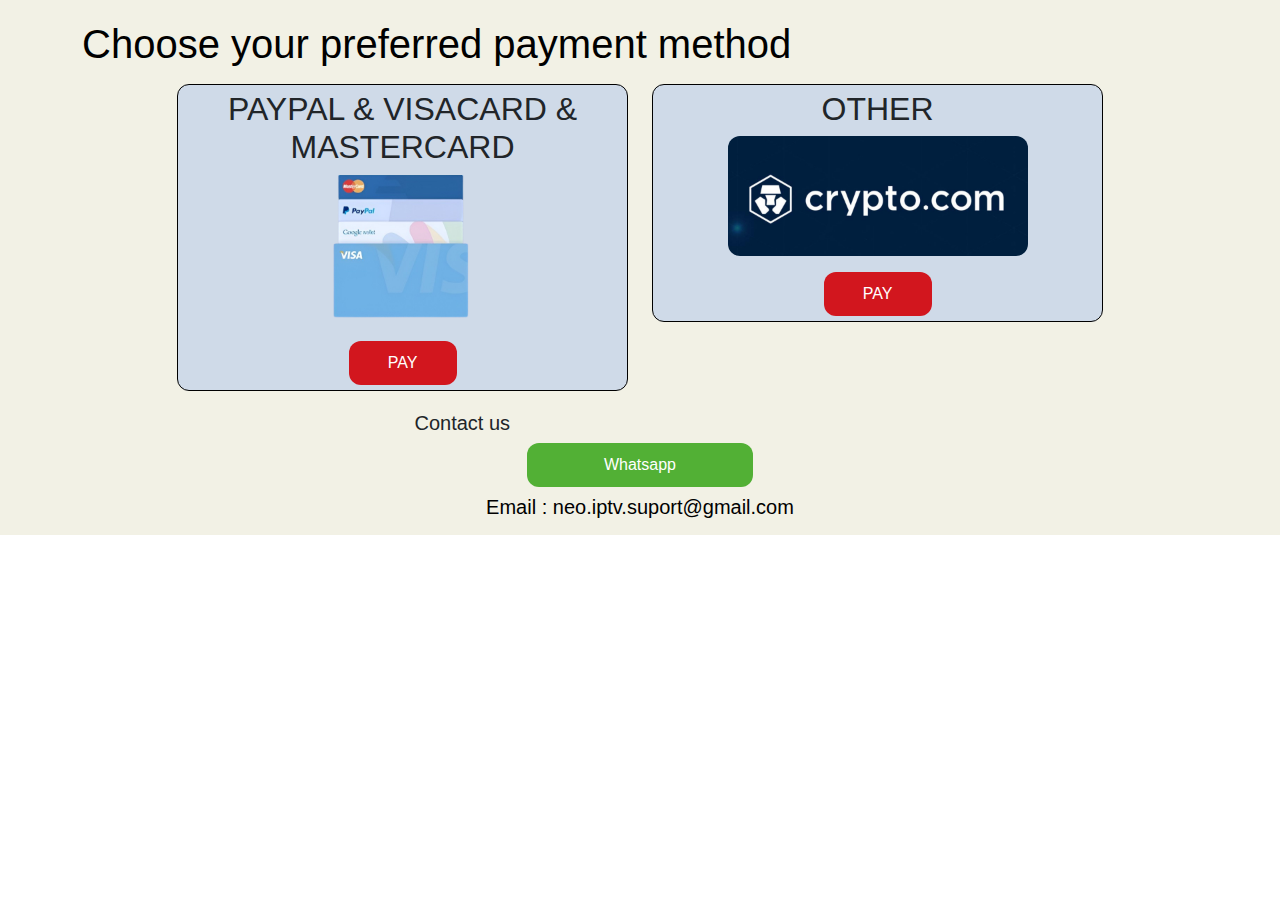
<file: 12pay.html>
<!DOCTYPE html>
<html lang="en">
<head>
    <meta charset="UTF-8">
    <meta name="viewport" content="width=device-width, initial-scale=1.0">
    <link rel="stylesheet" href="css/all.min.css">
    <link rel="stylesheet" href="css/bootstrap.min.css">
    <link rel="stylesheet" href="css/style.css">
    <link rel="icon" href="images/streaming-tv-app.png" type="image/icon type">
    <title>Payment</title>
</head>
<body>
  <section class="payment">
    <div class="container">
        <h1 class="text-start  text-black mb-3">
            Choose your preferred payment method
        </h1>
        <div class="row d-flex justify-content-center ">
            <div class="col-lg-5">
                <div class="box">
                    <h2 class="text-center">PAYPAL & VISACARD & MASTERCARD</h2>
                   <div class="image-box text-center text-center ">
                    <img src="images/visa.png" width="150" alt="">
                </div>
                 <div class="btn-holder text-center mt-3">
                    <a href="https://writerarticles.gumroad.com/l/tknxjp"><button>
                        PAY
                    </button></a>
                 </div>
                </div>
            </div>
            <div class="col-lg-5">
                <div class="box">
                    <h2 class="text-center">OTHER </h2>
                  <div class="image-box text-center text-center ">
                    <img src="images/cryptocom-banner.jpg" width="300" alt="">
                </div>
                <div class="btn-holder text-center mt-3">
                    <a href="https://writerarticles.gumroad.com/l/tknxjp"><button>
                        PAY
                    </button></a>
                 </div>
                </div>
            </div>
            <div class="col-lg-5">
                <h5 class="">Contact us</h5>
                <div class="btn-whats text-center w-100 ">
                    <a href=" https://wa.link/snxlrn">
                        <button>
                            Whatsapp
                        </button>
                    </a>
                </div>
                
                <h5 class="text-center text-black py-2">
                    Email : neo.iptv.suport@gmail.com
                </h5>
            </div>
        </div>
    </div>
  </section>
</body>
</html>
</file>
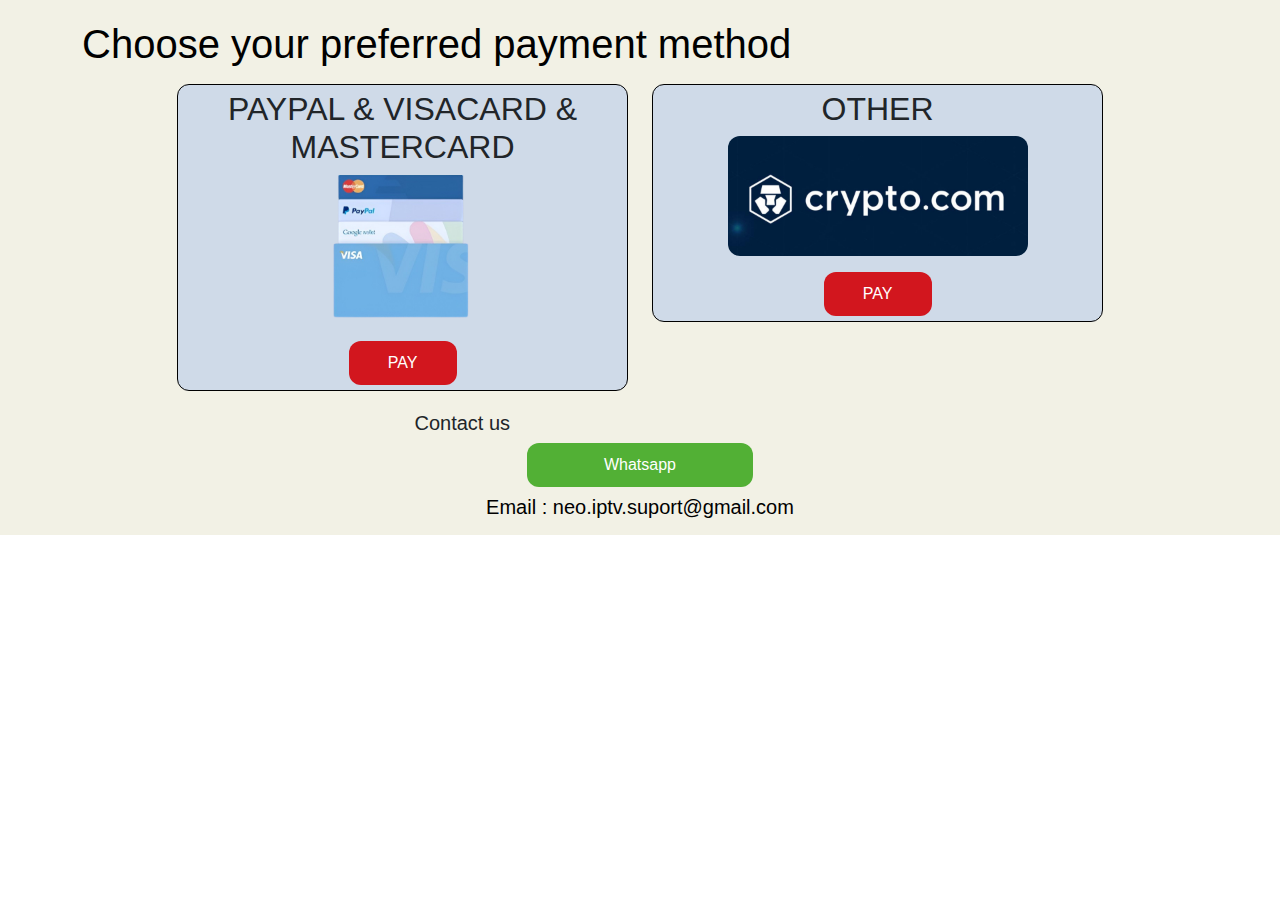
<file: 1pay.html>
<!DOCTYPE html>
<html lang="en">
<head>
    <meta charset="UTF-8">
    <meta name="viewport" content="width=device-width, initial-scale=1.0">
    <link rel="stylesheet" href="css/all.min.css">
    <link rel="stylesheet" href="css/bootstrap.min.css">
    <link rel="stylesheet" href="css/style.css">
    <link rel="icon" href="images/streaming-tv-app.png" type="image/icon type">
    <title>Payment</title>
</head>
<body>
  <section class="payment">
    <div class="container">
        <h1 class="text-start  text-black mb-3">
            Choose your preferred payment method
        </h1>
        <div class="row d-flex justify-content-center ">
            <div class="col-lg-5">
                <div class="box">
                    <h2 class="text-center">PAYPAL & VISACARD & MASTERCARD</h2>
                   <div class="image-box text-center text-center ">
                    <img src="images/visa.png" width="150" alt="">
                </div>
                 <div class="btn-holder text-center mt-3">
                    <a href="https://writerarticles.gumroad.com/l/qvtba"><button>
                        PAY
                    </button></a>
                 </div>
                </div>
            </div>
            <div class="col-lg-5">
                <div class="box">
                    <h2 class="text-center">OTHER </h2>
                  <div class="image-box text-center text-center ">
                    <img src="images/cryptocom-banner.jpg" width="300" alt="">
                </div>
                <div class="btn-holder text-center mt-3">
                    <a href="https://writerarticles.gumroad.com/l/qvtba"><button>
                        PAY
                    </button></a>
                 </div>
                </div>
            </div>
            <div class="col-lg-5">
                <h5 class="">Contact us</h5>
                <div class="btn-whats text-center w-100 ">
                    <a href=" https://wa.link/snxlrn">
                        <button>
                            Whatsapp
                        </button>
                    </a>
                </div>
                
                <h5 class="text-center text-black py-2">
                    Email : neo.iptv.suport@gmail.com
                </h5>
            </div>
        </div>
    </div>
  </section>
</body>
</html>
</file>
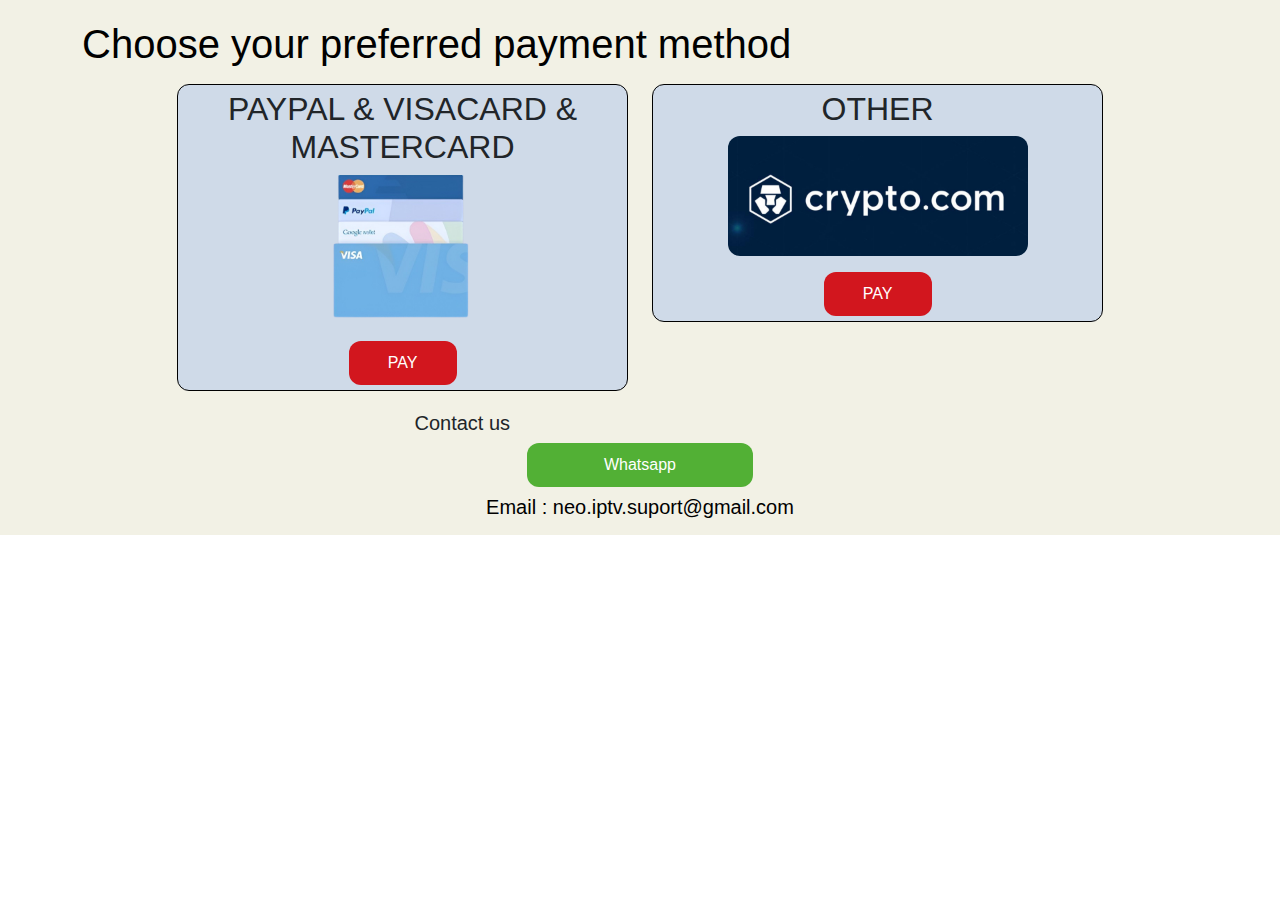
<file: 3pay.html>
<!DOCTYPE html>
<html lang="en">
<head>
    <meta charset="UTF-8">
    <meta name="viewport" content="width=device-width, initial-scale=1.0">
    <link rel="stylesheet" href="css/all.min.css">
    <link rel="stylesheet" href="css/bootstrap.min.css">
    <link rel="stylesheet" href="css/style.css">
    <link rel="icon" href="images/streaming-tv-app.png" type="image/icon type">
    <title>Payment</title>
</head>
<body>
  <section class="payment">
    <div class="container">
        <h1 class="text-start  text-black mb-3">
            Choose your preferred payment method
        </h1>
        <div class="row d-flex justify-content-center ">
            <div class="col-lg-5">
                <div class="box">
                    <h2 class="text-center">PAYPAL & VISACARD & MASTERCARD</h2>
                   <div class="image-box text-center text-center ">
                    <img src="images/visa.png" width="150" alt="">
                </div>
                 <div class="btn-holder text-center mt-3">
                    <a href="https://writerarticles.gumroad.com/l/rbmnl
                    "><button>
                        PAY
                    </button></a>
                 </div>
                </div>
            </div>
            <div class="col-lg-5">
                <div class="box">
                    <h2 class="text-center">OTHER </h2>
                  <div class="image-box text-center text-center ">
                    <img src="images/cryptocom-banner.jpg" width="300" alt="">
                </div>
                <div class="btn-holder text-center mt-3">
                    <a href="https://writerarticles.gumroad.com/l/rbmnl
                    "><button>
                        PAY
                    </button></a>
                 </div>
                </div>
            </div>
            <div class="col-lg-5">
                <h5 class="">Contact us</h5>
                <div class="btn-whats text-center w-100 ">
                    <a href=" https://wa.link/snxlrn">
                        <button>
                            Whatsapp
                        </button>
                    </a>
                </div>
                
                <h5 class="text-center text-black py-2">
                    Email : neo.iptv.suport@gmail.com
                </h5>
            </div>
        </div>
    </div>
  </section>
</body>
</html>
</file>
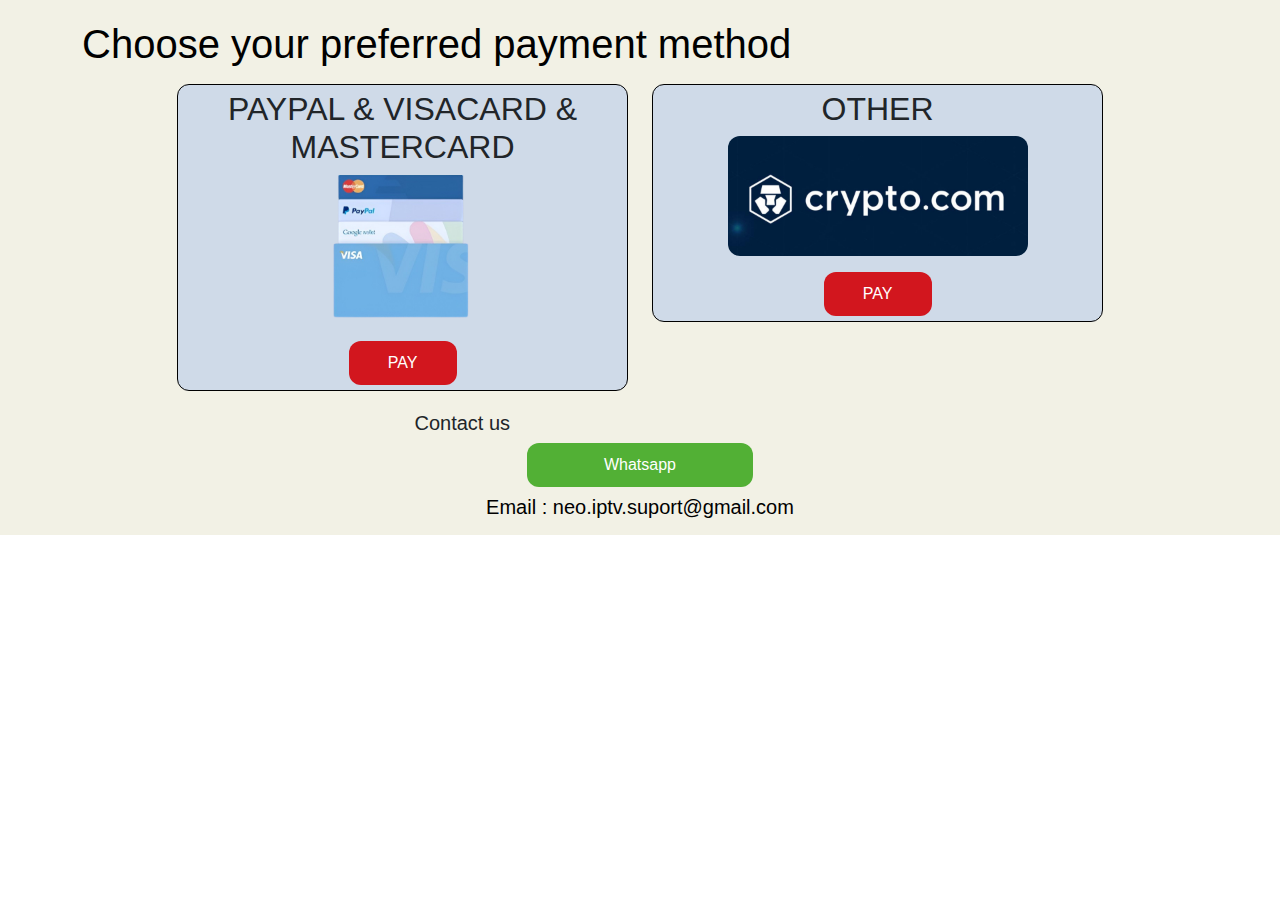
<file: 6pay.html>
<!DOCTYPE html>
<html lang="en">
<head>
    <meta charset="UTF-8">
    <meta name="viewport" content="width=device-width, initial-scale=1.0">
    <link rel="stylesheet" href="css/all.min.css">
    <link rel="stylesheet" href="css/bootstrap.min.css">
    <link rel="stylesheet" href="css/style.css">
    <link rel="icon" href="images/streaming-tv-app.png" type="image/icon type">
    <title>Payment</title>
</head>
<body>
  <section class="payment">
    <div class="container">
        <h1 class="text-start  text-black mb-3">
            Choose your preferred payment method
        </h1>
        <div class="row d-flex justify-content-center ">
            <div class="col-lg-5">
                <div class="box">
                    <h2 class="text-center">PAYPAL & VISACARD & MASTERCARD</h2>
                   <div class="image-box text-center text-center ">
                    <img src="images/visa.png" width="150" alt="">
                </div>
                 <div class="btn-holder text-center mt-3">
                    <a href="https://writerarticles.gumroad.com/l/mwjcx"><button>
                        PAY
                    </button></a>
                 </div>
                </div>
            </div>
            <div class="col-lg-5">
                <div class="box">
                    <h2 class="text-center">OTHER </h2>
                  <div class="image-box text-center text-center ">
                    <img src="images/cryptocom-banner.jpg" width="300" alt="">
                </div>
                <div class="btn-holder text-center mt-3">
                    <a href="https://writerarticles.gumroad.com/l/mwjcx"><button>
                        PAY
                    </button></a>
                 </div>
                </div>
            </div>
            <div class="col-lg-5">
                <h5 class="">Contact us</h5>
                <div class="btn-whats text-center w-100 ">
                    <a href=" https://wa.link/snxlrn">
                        <button>
                            Whatsapp
                        </button>
                    </a>
                </div>
                
                <h5 class="text-center text-black py-2">
                    Email : neo.iptv.suport@gmail.com
                </h5>
            </div>
        </div>
    </div>
  </section>
</body>
</html>
</file>
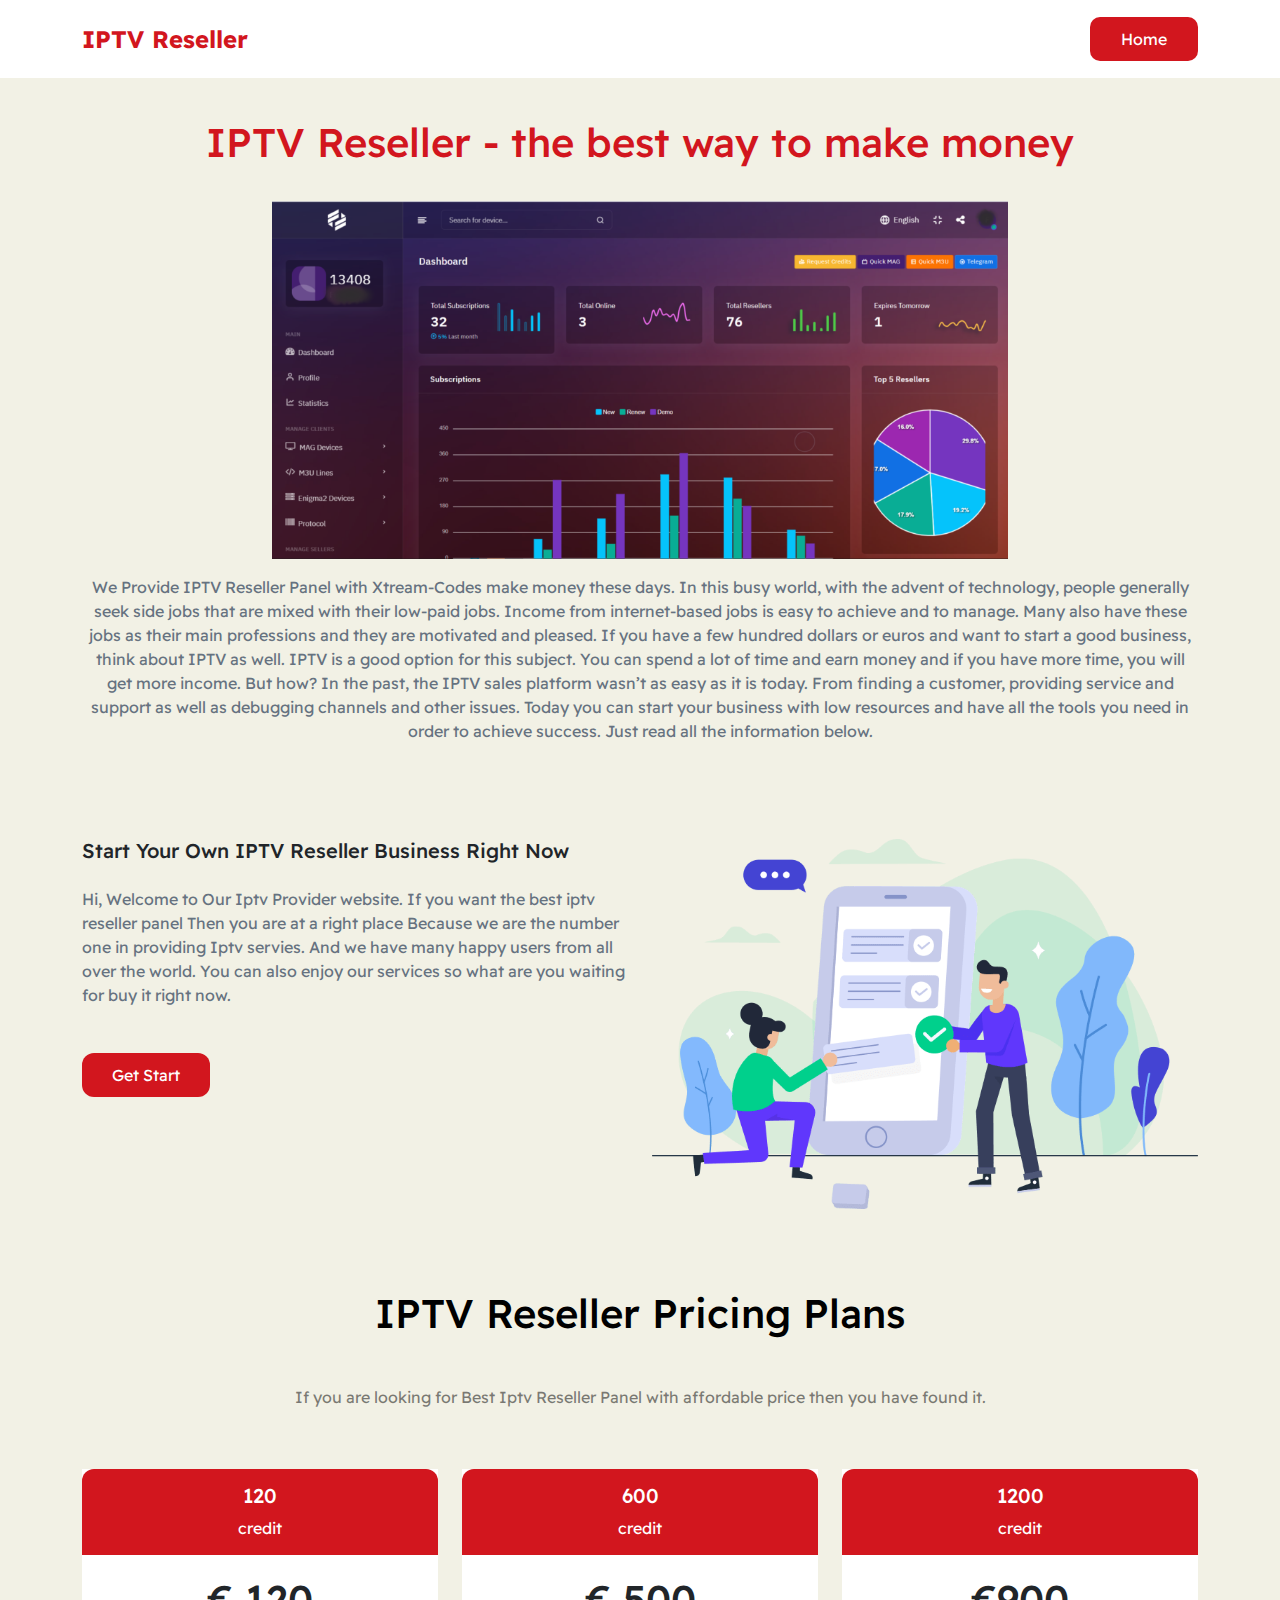
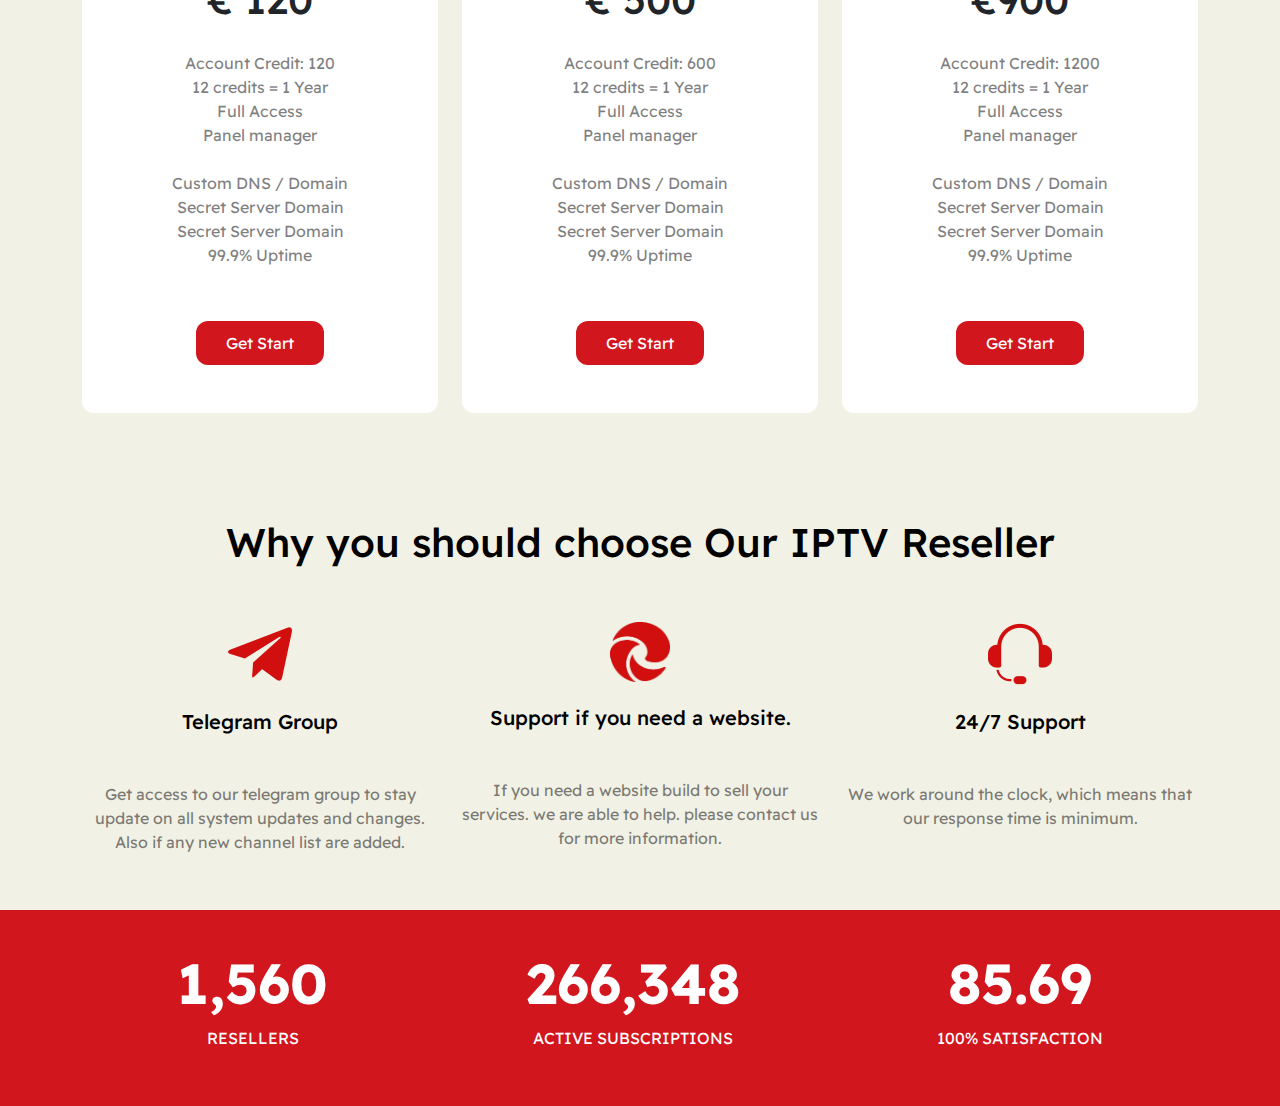
<file: seller.html>
<!DOCTYPE html>
<html lang="en">
<head>
    <meta charset="UTF-8">
    <meta name="viewport" content="width=device-width, initial-scale=1.0">
    <link rel="stylesheet" href="css/all.min.css">
    <link rel="stylesheet" href="css/bootstrap.min.css">
    <link rel="stylesheet" href="css/style.css">
    <link rel="preconnect" href="https://fonts.googleapis.com">
    <link rel="preconnect" href="https://fonts.gstatic.com" crossorigin>
    <link href="https://fonts.googleapis.com/css2?family=Noto+Kufi+Arabic:wght@100;200;300;400;500;600;700;800;900&family=Readex+Pro:wght@200;300;400;500;600;700&display=swap" rel="stylesheet">
    <link rel="icon" href="images/streaming-tv-app.png" type="image/icon type">
    <title>Iptv Reseller</title>
</head>
<body>
    <header>
        <nav class="navbar navbar-expand-lg bg-body-tertiary pt-3 pb-3 ">
            <div class="container ">
              <a class="navbar-brand " href="#">IPTV Reseller</a>
              <a href="index.html"><button class="seller "> Home</button></a>
            </div>
          </nav>
    </header>
    <div class="landing">
        <div class="container">
            <h1 class="text-center ">IPTV Reseller - the best way to make money</h1>
            <div class="row d-flex justify-content-center ">
                <div class="col-lg-8">
                    <img src="images/panel-dino-def-1024x498.png" class="img-fluid " alt="">
                </div>
            </div>
            <div class="row d-flex justify-content-center mt-3">
                <div class="col-lg-12">
                    <p class="text-center ">
                        We Provide IPTV Reseller Panel with Xtream-Codes make money these days. In this busy world, with the advent of technology, people generally seek side jobs that are mixed with their low-paid jobs. Income from internet-based jobs is easy to achieve and to manage. Many also have these jobs as their main professions and they are motivated and pleased.
If you have a few hundred dollars or euros and want to start a good business, think about IPTV as well. IPTV is a good option for this subject. You can spend a lot of time and earn money and if you have more time, you will get more income. But how? In the past, the IPTV sales platform wasn’t as easy as it is today. From finding a customer, providing service and support as well as debugging channels and other issues. Today you can start your business with low resources and have all the tools you need in order to achieve success. Just read all the information below.
                    </p>
                </div>
            </div>
            
        </div>
    </div>
    <section class="getstart">
        <div class="container">
            <div class="row">
                <div class="col-lg-6 col-md-6">
                    <h5 class="mb-4">
                        Start Your Own IPTV Reseller Business Right Now
                    </h5>
                    <p>Hi, Welcome to Our Iptv Provider website. If you want the best iptv reseller panel Then you are at a right place
                        Because we are the number one in providing Iptv servies. And we have many happy users from all over the world. You can also enjoy our services so what are you waiting for buy it right now.
                    </p>
                    <a href="#plan">
                        <button class=" ">Get Start</button>
                    </a>
                </div>
                <div class="col-lg-6 col-md-6">
                    <img src="images/business-img.png" class="img-fluid " alt="">
                </div>
            </div>
        </div>
    </section>
    <section class="sellerpricing">
        <div class="container">
            <h1 class="text-center text-black mb-5">
                IPTV Reseller Pricing Plans
            </h1>
            <p class="text-center text-black-50 ">
                If you are looking for Best Iptv Reseller Panel with affordable price
then you have found it.
            </p>
            <div class="row d-flex justify-content-center " id="plan">
                <div class="col-lg-4 col-md-6">
                    <div class="box text-center">
                     <div class="header-box">
                        <h5>120</h5>
                        <span>credit</span>
                     </div>
                     <h1>€
                        120</h1>
                        <ul class="list-unstyled p-0 text-center mb-4 text-black-50 ">
                            <li>Account Credit: 120</li>
                            <li>12 credits = 1 Year</li>
                            <li>Full Access</li>
                            <li>Panel manager</li>
                        </ul>
                        <ul class="list-unstyled p-0 text-black-50 mb-4 ">
                            <li>Custom DNS / Domain</li>
                            <li>Secret Server Domain</li>
                            <li>Secret Server Domain</li>
                            <li>99.9% Uptime</li>
                        </ul>
                        <a href="https://wa.link/2stl0a">
                            <button class=" mb-5">Get Start</button>
                        </a>
                    </div>
                </div>
                <div class="col-lg-4 col-md-6">
                    <div class="box text-center">
                     <div class="header-box">
                        <h5>600</h5>
                        <span>credit</span>
                     </div>
                     <h1>€
                        500</h1>
                        <ul class="list-unstyled p-0 text-center mb-4 text-black-50 ">
                            <li>Account Credit: 600</li>
                            <li>12 credits = 1 Year</li>
                            <li>Full Access</li>
                            <li>Panel manager</li>
                        </ul>
                        <ul class="list-unstyled p-0 text-black-50 mb-4 ">
                            <li>Custom DNS / Domain</li>
                            <li>Secret Server Domain</li>
                            <li>Secret Server Domain</li>
                            <li>99.9% Uptime</li>
                        </ul>
                        <a href="https://wa.link/2stl0a">
                            <button class=" mb-5">Get Start</button>
                        </a>
                    </div>
                </div>
                <div class="col-lg-4 col-md-6">
                    <div class="box text-center">
                     <div class="header-box">
                        <h5>1200</h5>
                        <span>credit</span>
                     </div>
                     <h1>€900</h1>
                        <ul class="list-unstyled p-0 text-center mb-4 text-black-50 ">
                            <li>Account Credit: 1200</li>
                            <li>12 credits = 1 Year</li>
                            <li>Full Access</li>
                            <li>Panel manager</li>
                        </ul>
                        <ul class="list-unstyled p-0 text-black-50 mb-4 ">
                            <li>Custom DNS / Domain</li>
                            <li>Secret Server Domain</li>
                            <li>Secret Server Domain</li>
                            <li>99.9% Uptime</li>
                        </ul>
                        <a href="https://wa.link/2stl0a">
                            <button class=" mb-5">Get Start</button>
                        </a>
                    </div>
                </div>
            </div>
        </div>
    </section>
    <section class="whyus">
        <div class="container">
            <h1 class="text-center  text-black">
                Why you should choose Our IPTV Reseller
            </h1>
            <div class="row d-flex justify-content-center ">
                <div class="col-lg-4">
                    <div class="box text-center mt-5 mb-2">
                        <img src="images/telegram.png" class="mb-4 text-center" alt="">
                        <h5 class="text-black text-center mb-5">Telegram Group</h5>
                        <p class="text-black-50 ">Get access to our telegram group to stay update on all system updates and changes. Also if any new channel list are added.</p>
                    </div>
                </div>
                <div class="col-lg-4">
                    <div class="box text-center mt-5 mb-2">
                        <img src="images/microsoft-edge.256x254.png" width="60" class="mb-4 text-center" alt="">
                        <h5 class="text-black text-center mb-5">Support if you need a website.</h5>
                        <p class="text-black-50 ">If you need a website build to sell your services. we are able to help. please contact us for more information.</p>
                    </div>
                </div>
                <div class="col-lg-4">
                    <div class="box text-center mt-5 mb-2">
                        <img src="images/support.png" class="mb-4 text-center" alt="">
                        <h5 class="text-black text-center mb-5">24/7 Support</h5>
                        <p class="text-black-50 ">We work around the clock, which means that our response time is minimum.</p>
                    </div>
                </div>
            </div>
        </div>
    </section>
    <section class="numbers d-flex justify-content-evenly ">
        <div class="box">
            <h1>
                1,560
            </h1>
            <p>
                RESELLERS
            </p>
        </div>
        <div class="box">
            <h1>
                266,348
            </h1>
            <p>
                ACTIVE SUBSCRIPTIONS
            </p>
        </div>
        <div class="box">
            <h1>
                85.69

            </h1>
            <p>
                100% SATISFACTION
            </p>
        </div>
    </section>


    <script src="js/all.min.js"></script>
    <script src="js/bootstrap.bundle.min.js"></script>
</body>

</html>
</file>
<file: css/style.css>
html, body{
    overflow-x: hidden;
    scroll-behavior: smooth;
}
body{
    font-family: 'Readex Pro', sans-serif;
}
nav {
    background-color: white;
    transition: .5 ease;
}
nav button svg{
    color: black;
}
nav .navbar-brand{
    color: #d2161e;
    font-size: 24px;
    font-weight: 700;
}
nav .nav-link{
    color: black;
    font-size: 20px;
}
nav .navbar-brand:hover,
nav .nav-link:hover {
    color:black ;
}
.navbar-toggler:focus {
    box-shadow: 0 0 0 0;
}
.seller{
    border: none;
    background-color: #d2161e;
    color: white;
    padding:10px 5px;
    border-radius: 10px;
    min-width: 108px;
}
/* start home  */

.home{
    padding-block: 10px;
    background-color: #f2f1e5;
    margin-bottom: 30px;
}
.home ul li{
    margin-bottom: 10px;
    font-size: 20px;
}
.home button{
    color: white;
    background-color: #d2161e;
    border: none;
    border-radius: 5px;
    height: 60px;
    text-transform: uppercase;
    font-size: 21px;
    font-weight: 500;
}
.home .contact-btn{
    background-color: #52b035;
    color: white;
    border: none;
    border-radius: 5px;
    height: 60px;
    text-transform: uppercase;
    font-size: 21px;
    font-weight: 500;
}

/* end home  */

/* start prices  */
.prices{
    background-color: #f2f1e5;
}
.prices .pricing-plans{
    color: #d2161e;
}
.prices .head{
    padding-block: 15px;
    background-color: #d2161e;
    color: white;
    border-top-left-radius: 12px;
    border-top-right-radius: 12px;
    font-size: 24px;
}
#prime{
    background-color: #d2161e;
    color: white;
    border-bottom: 1px solid white;
    position: relative;
}
#prime::after{
    content: "Most Selling";
    position: absolute;
    width: 120px;
    height: 30px;
    background-color: white;
    color: red;
    top: -20px;
    left: 50%;
    transform: translateX(-50%);
    border-radius: 12px;
    text-align: center;
    border: 1px solid #d2161e;
    padding: 10px;
    display: flex;
    justify-content: center;
    align-items: center;
   
}
#prime-list ul li{
    border-bottom: 1px solid white;
}
#prime-btn{
    background-color: white;
    color: #d2161e;
}
.prices .box{
    border-radius: 12px;
    border: 1px solid #667280;
    margin-bottom: 35px;
    background-color: white;
}
.prices .price span{
    font-size: 20px;
    padding-bottom: 10px;
}
.prices ul li{
    margin-bottom: 10px;
    padding-block: 5px;
    border-bottom: 1px solid #667280;
    width: 80%;
    margin: auto;
    font-size: 14px;
}
.prices button{
    color: white;
    background-color: #d2161e;
    border:none;
    padding:10px 20px;
    border-radius: 12px;
}
/* end prices  */

/* start sale  */

.text{
    padding-block: 40px;
    background-color: #f2f1e5;
}
.text h1{
    font-size: 25px;
    font-weight: 800;
    margin-bottom: 30px;
}
.text p{
    font-size: 20px;
    margin-bottom: 30px;
}
.text h2 {
    font-size: 30px;
    margin-bottom: 30px;
}
/* end text  */


/* start faq's */
.faqs{
    padding-block: 40px;
    background-color: #f2f1e5;
}
@import url("https://fonts.googleapis.com/css2?family=Roboto&display=swap");
.wrapper {
  width: 75%;
  margin: auto;
}

.wrapper > p,
.wrapper > h1 {
  margin: 1.5rem 0;
  text-align: center;
  font-weight: 500;
  
}

.accordion {
  background-color: #f2f1e5;
  color: rgba(0, 0, 0, 0.8);
  cursor: pointer;
  font-size: 1.2rem;
  width: 100%;
  padding: 10px ;
  border: none;
  outline: none;
  transition: 0.4s;
  display: flex;
  justify-content: space-between;
  align-items: center;
  font-weight: bold;
}
.faq button {
  color: black;
  font-size: 16px;
  background-color: #ffffffa1;
}
.accordion i {
  font-size: 1.1rem;
}

.pannel {
  padding: 0 2rem 1.5rem 2rem;
  background-color: white;
  overflow: hidden;
  display: none;
  
}
.pannel p {
  color: rgba(0, 0, 0, 0.7);
  line-height: 1.3;
  color:#667280;
  font-size: 14px;
}

.faq {
  border: 1px solid rgba(0, 0, 0, 0.2);
  margin: 10px 0;
  color:black;
  padding-block: 12px;
  background-color: white;
}
.faq.active {
  border: none;
  display: block;
}
.faq h1{
  color: black;
  margin-top: 30px;
  margin-bottom: 30px;
}


/* end faq  */

/* start footer  */

footer{
    padding: 10px;
    background-color: #f7f6f5;
}
footer ul li{
    margin-right: 20px;
}

/* end footer  */



/* start second page  */

.landing{
    padding-block: 40px;
    background-color: #f2f1e5;
}
.landing h1{
    margin-bottom: 35px;
    color: #d2161e;
}
.landing p{
    color: #667280;
}

/* start getstart  */

.getstart{
    padding-block: 40px;
    background-color: #f2f1e5;
}
.getstart p{
    color: #667280;
}
.getstart button{
    background-color: #d2161e;
    color: white;
    border: none;
    border-radius: 12px;
    padding-block: 10px;
    padding-inline: 30px;
    margin-top: 30px;
    margin-bottom: 30px;
}

/* end getstart  */

/* start sellerpricing */

.sellerpricing{
    padding-block: 40px;
    background-color: #f2f1e5;
}
.sellerpricing p{
    margin-bottom: 60px;
}
.sellerpricing .box{
    background-color: white;
    border-bottom-left-radius: 12px;
    border-bottom-right-radius: 12px;
    margin-bottom: 25px;
}
.header-box{
    background-color: #d2161e;
    color: white;
    border-top-left-radius: 12px;
    border-top-right-radius: 12px;
    padding-block: 15px;
}
.sellerpricing .box h1{
    padding-block: 20px;
}
.sellerpricing button{
    background-color: #d2161e;
    color: white;
    border: none;
    border-radius: 12px;
    padding-block: 10px;
    padding-inline: 30px;
    margin-top: 30px;
}
/* end sellerpricing */

/* start whyus  */

.whyus{
    padding-block: 40px;
    background-color: #f2f1e5;
}
.whyus .box{
    margin-bottom: 25px;
}
.whyus .box svg{
    color: #d2161e;
    font-size: 20px;
}

/* end whyus  */

/* start numbers  */

.numbers{
    padding-block: 40px;
    background-color: #d2161e;
    color: white;
    flex-wrap: wrap;
    text-align: center;
}
.numbers h1{
    font-size: 56px;
    font-weight: 800;
}
.numbers .box{
    max-width: -webkit-fill-available;
    margin-right: 20px;
    margin-left: 20px;
}
@media(max-width:665px){
    .numbers {
        flex-direction: column;
    }
}
.copyright{
    background-color: #d2161e;
    color: white;
    font-size: 18px;
    padding-bottom: 5px;
    padding-top: 10px;
}
/* end numbers  */

/* end second page  */


.payment{
    padding-top: 20px;
    background-color: #f2f1e5;
}
.payment .box{
    margin-bottom: 20px;
    background-color: #004dff24;
    border-radius: 12px;
    padding: 5px 5px;
    border: 1px solid black;
}
.payment .box img{
    border-radius: 12px;
}
.payment .btn-holder button{
    background-color: #d2161e;
    color: white;
    border-radius: 12px;
    padding: 10px 20px;
    border: none;
    min-width: 108px;
}
.payment .whats-btn{
    width: 100%;
}
.payment .btn-whats button{
    background-color: #52b035;
    color: white;
    width: 50%;
    border-radius: 12px;
    padding: 10px 20px;
    border: none;
}
.swiper {
    width: 100%;
    height: 100%;
    background-color: white;
  }

  .swiper-slide {
    text-align: center;
    font-size: 18px;
    background: #fff;
    display: flex;
    justify-content: center;
    align-items: center;
    
  }
  .mySwiper .swiper-slide .box{
    height: 290px;
  }
  .swiper-slide img {
    display: block;
    width: 80%;
    height: 100%;
    object-fit: cover;
    
  }
  .rounded img{
    border-radius: 12px;
  }
  .mySwiper2 .swiper-slide .box{
    width: fit-content;
  }
  .mySwiper2 .swiper-slide img{
    width: 50%;
  }
  .whatsapp-logo{
    position: fixed;
    bottom: 25px;
    right: 20px;
    z-index: 111;
    
  }
  .whatsapp-logo img{
    border-radius: 50%;
  }
  button{
    color: #ffffff;
    background-color:  #d2161e;
  }
</file>
